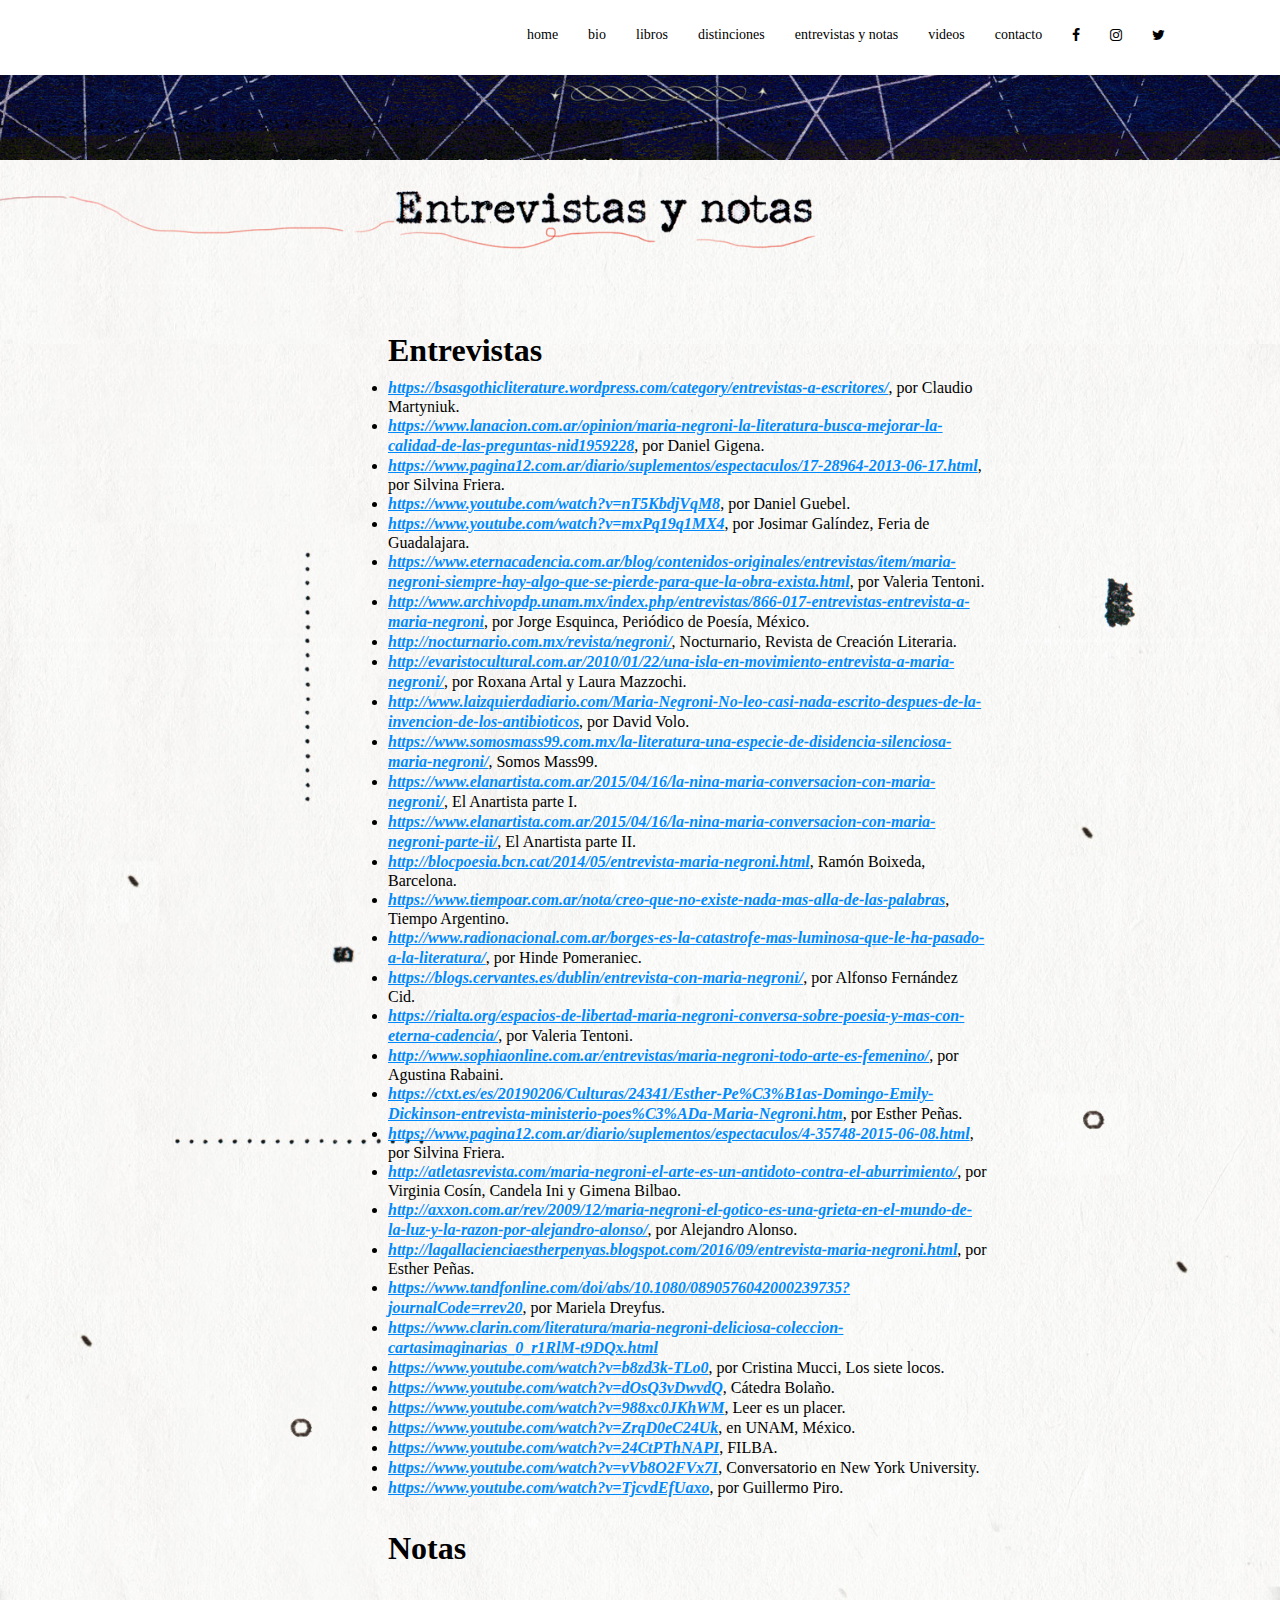
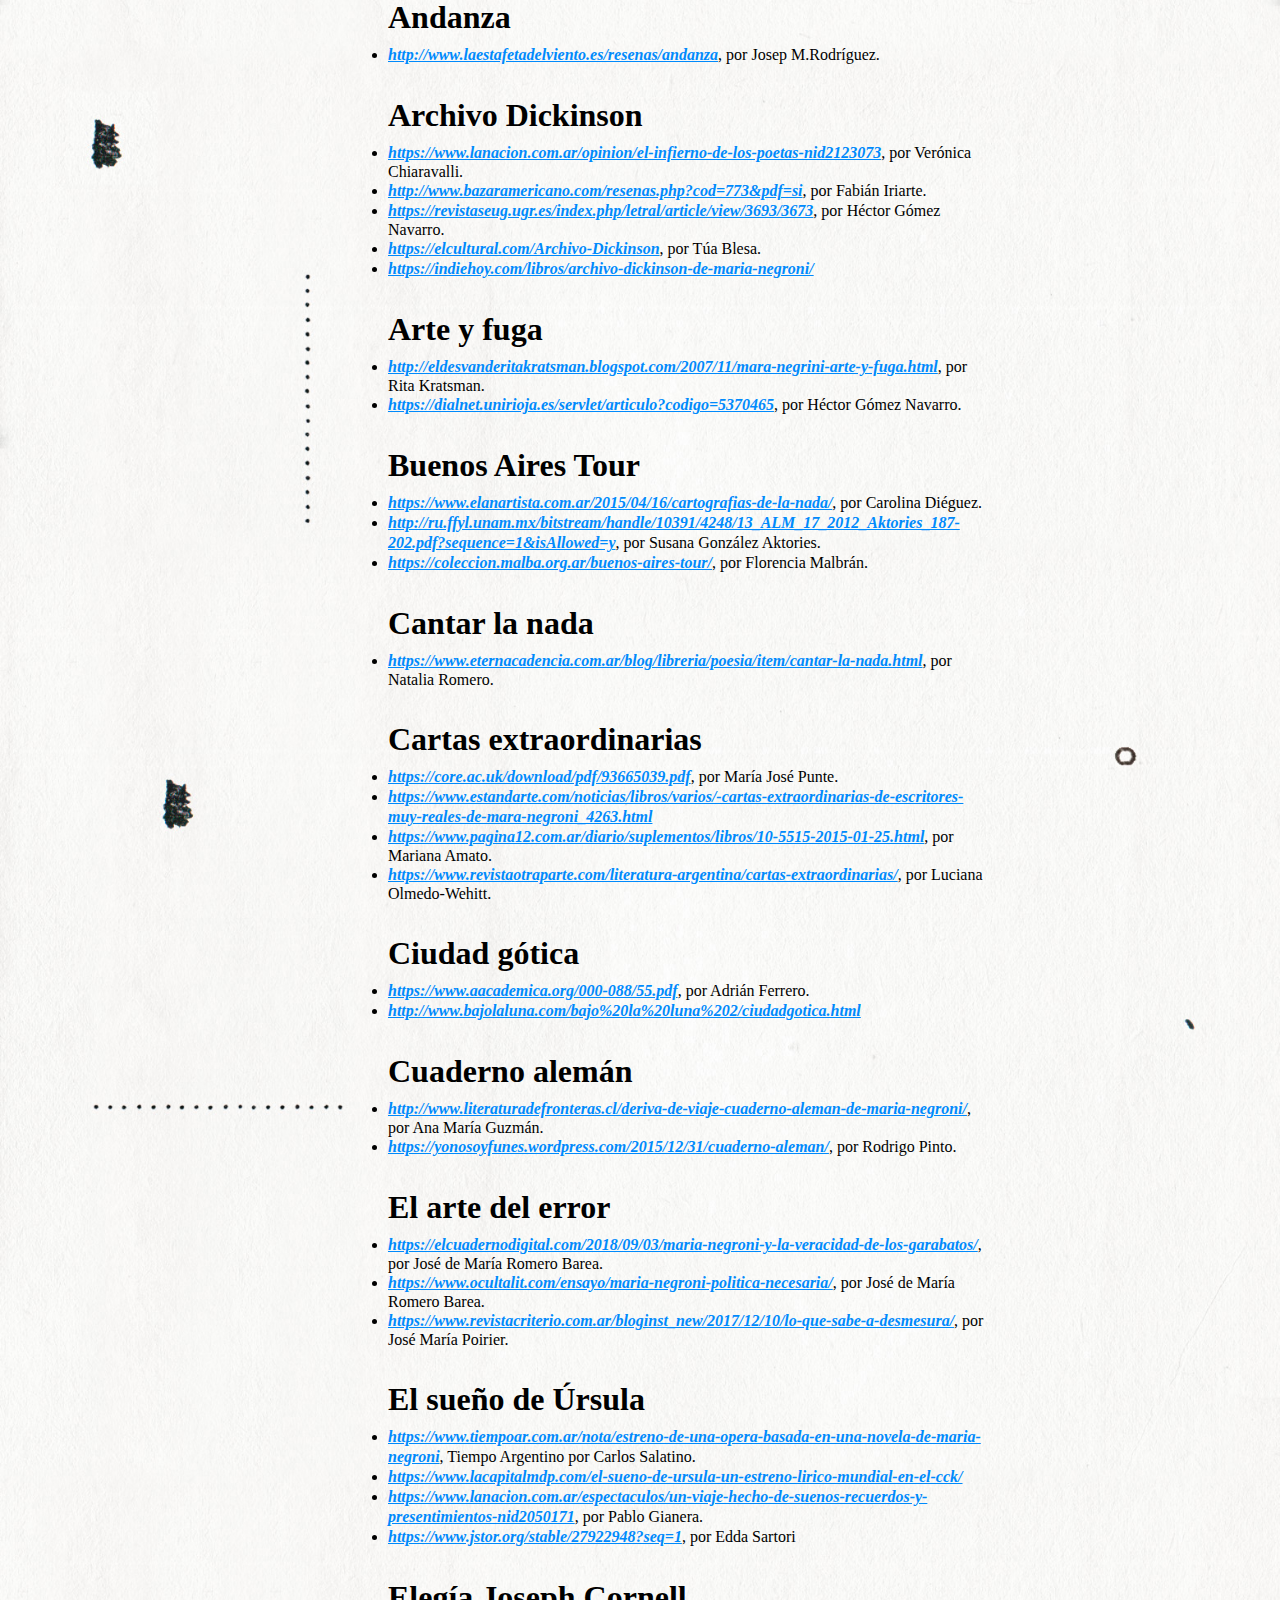
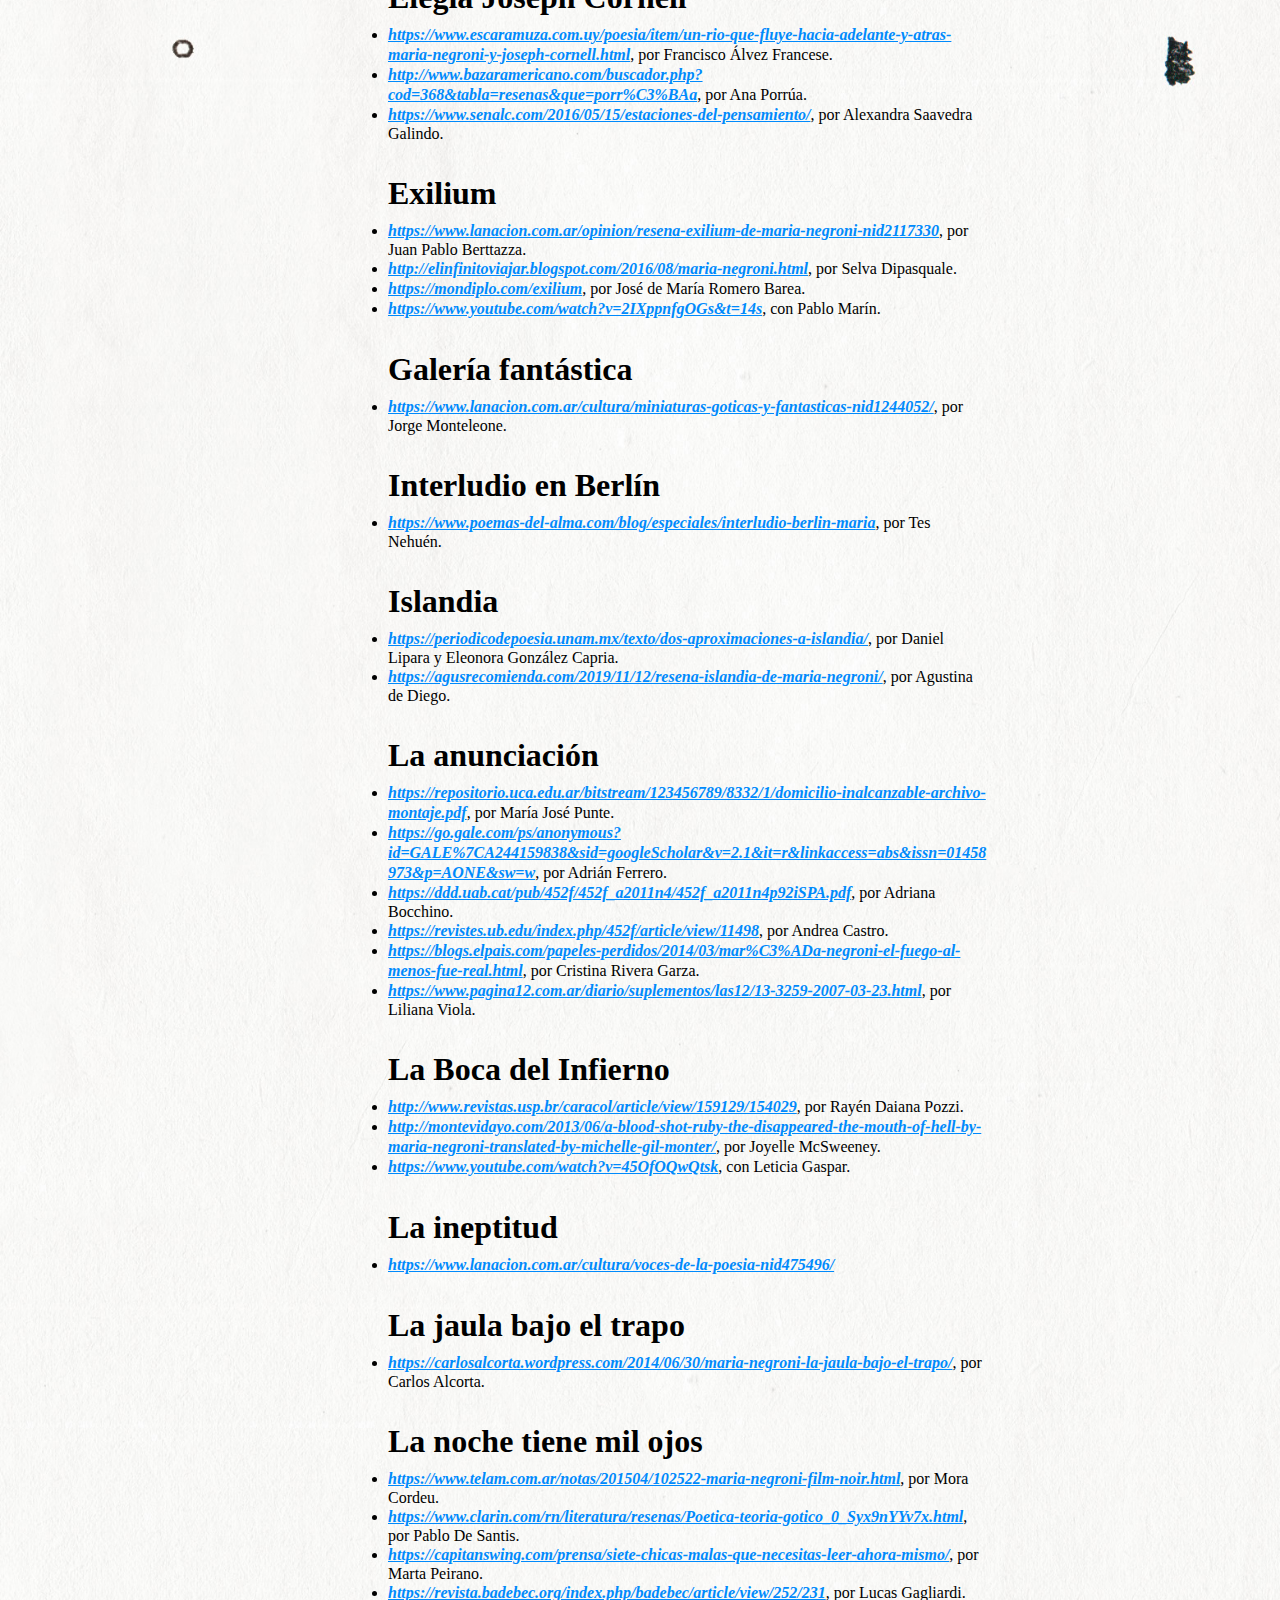
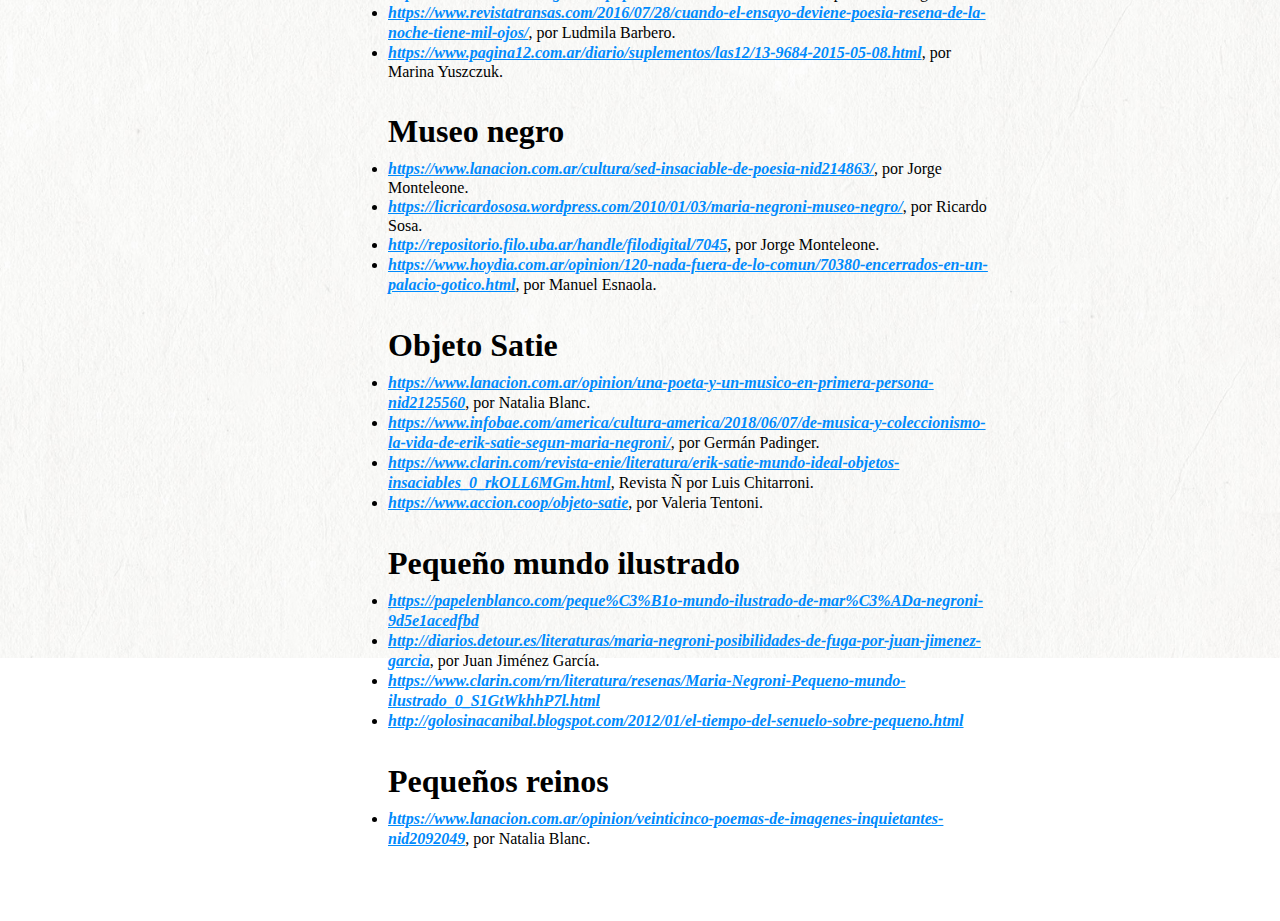
<file: pages/entrevistasynotas.html>
<!DOCTYPE html>
<html lang="es">
  <head>
    <meta charset="UTF-8" />
    <title>marianegroni</title>
    <link rel="stylesheet" href="https://stackpath.bootstrapcdn.com/font-awesome/4.7.0/css/font-awesome.min.css">
    <link href="https://fonts.googleapis.com/css?family=Fjalla+One|Source+Sans+Pro" rel="stylesheet">
    <link rel="stylesheet" href="../css/styles.css">
    <meta name="viewport" content="width=device-width, initial-scale=1">
  </head>

  <body class="fondo_eyn">
    <i class="icon-menu burger-button" id="burger-menu"></i>
    <header class="header">
      <div class="container">
        <nav class="menu" is-active>
          <ol>
            <li><a href="../index.html"class="current">home</a></li>
            <li><a href="../pages/bio.html">bio</a></li>
            <li><a href="#">libros</a>
                <ul>
                    <li><a href="../pages/pbooks/poesia.html">poesía</a></li>
                    <li><a href="../pages/pbooks/novelas.html">novelas</a></li>
                    <li><a href="../pages/pbooks/ensayos.html">ensayos</a></li>
                    <li><a href="../pages/pbooks/objetos.html">libros/objetos</a></li>
                    <li><a href="../pages/pbooks/traducciones.html">traducciones</a></li>
                    <li><a href="../pages/pbooks/antologias.html">antologías</a></li>
                    <li><a href="../pages/pbooks/prologos.html">prólogos</a></li>
                </ul>
            </li>
            <li><a href="./distinciones.html">distinciones</a></li>
            <li><a href="./entrevistasynotas.html">entrevistas y notas</a></li>
            <li><a href="./videos.html">videos</a></li>
            <li><a href="./contacto.php">contacto</a></li>
            <li><a href="https://www.facebook.com/Mar%C3%ADa-Negroni-379308822149634" target="_blank">
                <i class="fa fa-facebook"></i>
               </a></li>
            <li><a href="https://www.instagram.com/marianegroni1" target="_blank">
                <i class="fa fa-instagram"></i>
               </a></li>
            <li><a href="https://twitter.com/marianegroni2" target="_blank">
                <i class="fa fa-twitter"></i>
               </a></li>

          </ol>
        </nav>
      </div>
    </header>

    <section class="franja_eyn">

      <div class="blockentrevistas">
        <div class="boxlist">
          <ul style="list-style-type:disc">
          <h3>Entrevistas</h3>
          
          <li><a href="https://bsasgothicliterature.wordpress.com/category/entrevistas-a-escritores/">https://bsasgothicliterature.wordpress.com/category/entrevistas-a-escritores/</a>, por Claudio Martyniuk.</li>
            <li><a href="https://www.lanacion.com.ar/opinion/maria-negroni-la-literatura-busca-mejorar-la-calidad-de-las-preguntas-nid1959228">https://www.lanacion.com.ar/opinion/maria-negroni-la-literatura-busca-mejorar-la-calidad-de-las-preguntas-nid1959228</a>, por Daniel Gigena.</li>
            <li><a href="https://www.pagina12.com.ar/diario/suplementos/espectaculos/17-28964-2013-06-17.html">https://www.pagina12.com.ar/diario/suplementos/espectaculos/17-28964-2013-06-17.html</a>, por Silvina Friera.</li>
            <li><a href="https://www.youtube.com/watch?v=nT5KbdjVqM8">https://www.youtube.com/watch?v=nT5KbdjVqM8</a>, por Daniel Guebel.</li>
            <li><a href="https://www.youtube.com/watch?v=mxPq19q1MX4">https://www.youtube.com/watch?v=mxPq19q1MX4</a>, por Josimar Galíndez, Feria de Guadalajara.</li>
            <li><a href="https://www.eternacadencia.com.ar/blog/contenidos-originales/entrevistas/item/maria-negroni-siempre-hay-algo-que-se-pierde-para-que-la-obra-exista.html">https://www.eternacadencia.com.ar/blog/contenidos-originales/entrevistas/item/maria-negroni-siempre-hay-algo-que-se-pierde-para-que-la-obra-exista.html</a>, por Valeria Tentoni.</li>
            <li><a href="http://www.archivopdp.unam.mx/index.php/entrevistas/866-017-entrevistas-entrevista-a-maria-negroni">http://www.archivopdp.unam.mx/index.php/entrevistas/866-017-entrevistas-entrevista-a-maria-negroni</a>, por Jorge Esquinca, Periódico de Poesía, México.</li>
            <li><a href="http://nocturnario.com.mx/revista/negroni/">http://nocturnario.com.mx/revista/negroni/</a>, Nocturnario, Revista de Creación Literaria.</li>
            <li><a href="http://evaristocultural.com.ar/2010/01/22/una-isla-en-movimiento-entrevista-a-maria-negroni/">http://evaristocultural.com.ar/2010/01/22/una-isla-en-movimiento-entrevista-a-maria-negroni/</a>, por Roxana Artal y Laura Mazzochi.</li>
            <li><a href="http://www.laizquierdadiario.com/Maria-Negroni-No-leo-casi-nada-escrito-despues-de-la-invencion-de-los-antibioticos">http://www.laizquierdadiario.com/Maria-Negroni-No-leo-casi-nada-escrito-despues-de-la-invencion-de-los-antibioticos</a>, por David Volo.</li>
            <li><a href="https://www.somosmass99.com.mx/la-literatura-una-especie-de-disidencia-silenciosa-maria-negroni/">https://www.somosmass99.com.mx/la-literatura-una-especie-de-disidencia-silenciosa-maria-negroni/</a>, Somos Mass99.</li>
            <li><a href="https://www.elanartista.com.ar/2015/04/16/la-nina-maria-conversacion-con-maria-negroni/">https://www.elanartista.com.ar/2015/04/16/la-nina-maria-conversacion-con-maria-negroni/</a>, El Anartista parte I.</li>
            <li><a href="https://www.elanartista.com.ar/2015/04/16/la-nina-maria-conversacion-con-maria-negroni-parte-ii/">https://www.elanartista.com.ar/2015/04/16/la-nina-maria-conversacion-con-maria-negroni-parte-ii/</a>, El Anartista parte II.</li>
            <li><a href="http://blocpoesia.bcn.cat/2014/05/entrevista-maria-negroni.html">http://blocpoesia.bcn.cat/2014/05/entrevista-maria-negroni.html</a>, Ramón Boixeda, Barcelona.</li>
            <li><a href="https://www.tiempoar.com.ar/nota/creo-que-no-existe-nada-mas-alla-de-las-palabras">https://www.tiempoar.com.ar/nota/creo-que-no-existe-nada-mas-alla-de-las-palabras</a>, Tiempo Argentino.</li>
            <li><a href="http://www.radionacional.com.ar/borges-es-la-catastrofe-mas-luminosa-que-le-ha-pasado-a-la-literatura/">http://www.radionacional.com.ar/borges-es-la-catastrofe-mas-luminosa-que-le-ha-pasado-a-la-literatura/</a>, por Hinde Pomeraniec.</li>
            <li><a href="https://blogs.cervantes.es/dublin/entrevista-con-maria-negroni/">https://blogs.cervantes.es/dublin/entrevista-con-maria-negroni/</a>, por Alfonso Fernández Cid.</li>
            <li><a href="https://rialta.org/espacios-de-libertad-maria-negroni-conversa-sobre-poesia-y-mas-con-eterna-cadencia/">https://rialta.org/espacios-de-libertad-maria-negroni-conversa-sobre-poesia-y-mas-con-eterna-cadencia/</a>, por Valeria Tentoni.</li>
            <li><a href="http://www.sophiaonline.com.ar/entrevistas/maria-negroni-todo-arte-es-femenino/">http://www.sophiaonline.com.ar/entrevistas/maria-negroni-todo-arte-es-femenino/</a>, por Agustina Rabaini.</li>
            <li><a href="https://ctxt.es/es/20190206/Culturas/24341/Esther-Pe%C3%B1as-Domingo-Emily-Dickinson-entrevista-ministerio-poes%C3%ADa-Maria-Negroni.htm">https://ctxt.es/es/20190206/Culturas/24341/Esther-Pe%C3%B1as-Domingo-Emily-Dickinson-entrevista-ministerio-poes%C3%ADa-Maria-Negroni.htm</a>, por Esther Peñas.</li>
            <li><a href="https://www.pagina12.com.ar/diario/suplementos/espectaculos/4-35748-2015-06-08.html">https://www.pagina12.com.ar/diario/suplementos/espectaculos/4-35748-2015-06-08.html</a>, por Silvina Friera.</li>
            <li><a href="http://atletasrevista.com/maria-negroni-el-arte-es-un-antidoto-contra-el-aburrimiento/">http://atletasrevista.com/maria-negroni-el-arte-es-un-antidoto-contra-el-aburrimiento/</a>, por Virginia Cosín, Candela Ini y Gimena Bilbao.</li>
            <li><a href="http://axxon.com.ar/rev/2009/12/maria-negroni-el-gotico-es-una-grieta-en-el-mundo-de-la-luz-y-la-razon-por-alejandro-alonso/">http://axxon.com.ar/rev/2009/12/maria-negroni-el-gotico-es-una-grieta-en-el-mundo-de-la-luz-y-la-razon-por-alejandro-alonso/</a>, por Alejandro Alonso.</li>
            <li><a href="http://lagallacienciaestherpenyas.blogspot.com/2016/09/entrevista-maria-negroni.html">http://lagallacienciaestherpenyas.blogspot.com/2016/09/entrevista-maria-negroni.html</a>, por Esther Peñas.</li>
            <li><a href="https://www.tandfonline.com/doi/abs/10.1080/0890576042000239735?journalCode=rrev20">https://www.tandfonline.com/doi/abs/10.1080/0890576042000239735?journalCode=rrev20</a>, por Mariela Dreyfus.</li>
            <li><a href="https://www.clarin.com/literatura/maria-negroni-deliciosa-coleccion-cartasimaginarias_0_r1RlM-t9DQx.html">https://www.clarin.com/literatura/maria-negroni-deliciosa-coleccion-cartasimaginarias_0_r1RlM-t9DQx.html</a></li>
            <li><a href="https://www.youtube.com/watch?v=b8zd3k-TLo0">https://www.youtube.com/watch?v=b8zd3k-TLo0</a>, por Cristina Mucci, Los siete locos.</li>
            <li><a href="https://www.youtube.com/watch?v=dOsQ3vDwvdQ">https://www.youtube.com/watch?v=dOsQ3vDwvdQ</a>, Cátedra Bolaño.</li>
            <li><a href="https://www.youtube.com/watch?v=988xc0JKhWM">https://www.youtube.com/watch?v=988xc0JKhWM</a>, Leer es un placer.</li>
            <li><a href="https://www.youtube.com/watch?v=ZrqD0eC24Uk">https://www.youtube.com/watch?v=ZrqD0eC24Uk</a>, en UNAM, México.</li>
            <li><a href="https://www.youtube.com/watch?v=24CtPThNAPI">https://www.youtube.com/watch?v=24CtPThNAPI</a>, FILBA.</li>
            <li><a href="https://www.youtube.com/watch?v=vVb8O2FVx7I">https://www.youtube.com/watch?v=vVb8O2FVx7I</a>, Conversatorio en New York University.</li>
            <li><a href="https://www.youtube.com/watch?v=TjcvdEfUaxo">https://www.youtube.com/watch?v=TjcvdEfUaxo</a>, por Guillermo Piro.</li>
          <h3>Notas</h3>
          <h3>Andanza</h3>
            <li><a href="http://www.laestafetadelviento.es/resenas/andanza">http://www.laestafetadelviento.es/resenas/andanza</a>, por Josep M.Rodríguez.</li>
          <h3>Archivo Dickinson</h3>
            <li><a href="https://www.lanacion.com.ar/opinion/el-infierno-de-los-poetas-nid2123073">https://www.lanacion.com.ar/opinion/el-infierno-de-los-poetas-nid2123073</a>, por Verónica Chiaravalli.</li>
            <li><a href="http://www.bazaramericano.com/resenas.php?cod=773&pdf=si">http://www.bazaramericano.com/resenas.php?cod=773&pdf=si</a>, por Fabián Iriarte.</li>
            <li><a href="https://revistaseug.ugr.es/index.php/letral/article/view/3693/3673">https://revistaseug.ugr.es/index.php/letral/article/view/3693/3673</a>, por Héctor Gómez Navarro.</li>
            <li><a href="https://elcultural.com/Archivo-Dickinson">https://elcultural.com/Archivo-Dickinson</a>, por Túa Blesa.</li>
            <li><a href="https://indiehoy.com/libros/archivo-dickinson-de-maria-negroni/">https://indiehoy.com/libros/archivo-dickinson-de-maria-negroni/</a></li>
          <h3>Arte y fuga</h3> 
            <li><a href="http://eldesvanderitakratsman.blogspot.com/2007/11/mara-negrini-arte-y-fuga.html">http://eldesvanderitakratsman.blogspot.com/2007/11/mara-negrini-arte-y-fuga.html</a>, por Rita Kratsman.</li>
            <li><a href="https://dialnet.unirioja.es/servlet/articulo?codigo=5370465">https://dialnet.unirioja.es/servlet/articulo?codigo=5370465</a>, por Héctor Gómez Navarro.</li>
          <h3>Buenos Aires Tour</h3>
            <li><a href="https://www.elanartista.com.ar/2015/04/16/cartografias-de-la-nada/">https://www.elanartista.com.ar/2015/04/16/cartografias-de-la-nada/</a>, por Carolina Diéguez.</li>
            <li><a href="http://ru.ffyl.unam.mx/bitstream/handle/10391/4248/13_ALM_17_2012_Aktories_187-202.pdf?sequence=1&isAllowed=y">http://ru.ffyl.unam.mx/bitstream/handle/10391/4248/13_ALM_17_2012_Aktories_187-202.pdf?sequence=1&isAllowed=y</a>, por Susana González Aktories.</li>
            <li><a href="https://coleccion.malba.org.ar/buenos-aires-tour/">https://coleccion.malba.org.ar/buenos-aires-tour/</a>,  por Florencia Malbrán.</li>
          <h3>Cantar la nada</h3>
            <li><a href="https://www.eternacadencia.com.ar/blog/libreria/poesia/item/cantar-la-nada.html">https://www.eternacadencia.com.ar/blog/libreria/poesia/item/cantar-la-nada.html</a>, por Natalia Romero.</li>
          <h3>Cartas extraordinarias</h3>
              <li><a href="https://core.ac.uk/download/pdf/93665039.pdf">https://core.ac.uk/download/pdf/93665039.pdf</a>, por María José Punte.</li>
              <li><a href="https://www.estandarte.com/noticias/libros/varios/-cartas-extraordinarias-de-escritores-muy-reales-de-mara-negroni_4263.html">https://www.estandarte.com/noticias/libros/varios/-cartas-extraordinarias-de-escritores-muy-reales-de-mara-negroni_4263.html</a></li>
              <li><a href="https://www.pagina12.com.ar/diario/suplementos/libros/10-5515-2015-01-25.html">https://www.pagina12.com.ar/diario/suplementos/libros/10-5515-2015-01-25.html</a>, por Mariana Amato.</li>
              <li><a href="https://www.revistaotraparte.com/literatura-argentina/cartas-extraordinarias/">https://www.revistaotraparte.com/literatura-argentina/cartas-extraordinarias/</a>, por Luciana Olmedo-Wehitt.</li>
          <h3>Ciudad gótica</h3>
              <li><a href="https://www.aacademica.org/000-088/55.pdf">https://www.aacademica.org/000-088/55.pdf</a>, por Adrián Ferrero.</li>
              <li><a href="http://www.bajolaluna.com/bajo%20la%20luna%202/ciudadgotica.html">http://www.bajolaluna.com/bajo%20la%20luna%202/ciudadgotica.html</a></li>
          <h3>Cuaderno alemán</h3>
              <li><a href="http://www.literaturadefronteras.cl/deriva-de-viaje-cuaderno-aleman-de-maria-negroni/">http://www.literaturadefronteras.cl/deriva-de-viaje-cuaderno-aleman-de-maria-negroni/</a>, por Ana María Guzmán.</li>
              <li><a href="https://yonosoyfunes.wordpress.com/2015/12/31/cuaderno-aleman/">https://yonosoyfunes.wordpress.com/2015/12/31/cuaderno-aleman/</a>, por Rodrigo Pinto.</li>    
          <h3>El arte del error</h3>
              <li><a href="https://elcuadernodigital.com/2018/09/03/maria-negroni-y-la-veracidad-de-los-garabatos/">https://elcuadernodigital.com/2018/09/03/maria-negroni-y-la-veracidad-de-los-garabatos/</a>, por José de María Romero Barea.</li>
              <li><a href="https://www.ocultalit.com/ensayo/maria-negroni-politica-necesaria/">https://www.ocultalit.com/ensayo/maria-negroni-politica-necesaria/</a>, por José de María Romero Barea.</li>
              <li><a href="https://www.revistacriterio.com.ar/bloginst_new/2017/12/10/lo-que-sabe-a-desmesura/">https://www.revistacriterio.com.ar/bloginst_new/2017/12/10/lo-que-sabe-a-desmesura/</a>, por José María Poirier.</li>
          <h3>El sueño de Úrsula</h3>
              <li><a href="https://www.tiempoar.com.ar/nota/estreno-de-una-opera-basada-en-una-novela-de-maria-negroni">https://www.tiempoar.com.ar/nota/estreno-de-una-opera-basada-en-una-novela-de-maria-negroni</a>, Tiempo Argentino por Carlos Salatino.</li>
              <li><a href="https://www.lacapitalmdp.com/el-sueno-de-ursula-un-estreno-lirico-mundial-en-el-cck/">https://www.lacapitalmdp.com/el-sueno-de-ursula-un-estreno-lirico-mundial-en-el-cck/</a></li>
              <li><a href="https://www.lanacion.com.ar/espectaculos/un-viaje-hecho-de-suenos-recuerdos-y-presentimientos-nid2050171">https://www.lanacion.com.ar/espectaculos/un-viaje-hecho-de-suenos-recuerdos-y-presentimientos-nid2050171</a>, por Pablo Gianera.</li>
              <li><a href="https://www.jstor.org/stable/27922948?seq=1">https://www.jstor.org/stable/27922948?seq=1</a>, por Edda Sartori</li>
          <h3>Elegía Joseph Cornell</h3>
              <li><a href="https://www.escaramuza.com.uy/poesia/item/un-rio-que-fluye-hacia-adelante-y-atras-maria-negroni-y-joseph-cornell.html">https://www.escaramuza.com.uy/poesia/item/un-rio-que-fluye-hacia-adelante-y-atras-maria-negroni-y-joseph-cornell.html</a>, por Francisco Álvez Francese.</li>
              <li><a href="http://www.bazaramericano.com/buscador.php?cod=368&tabla=resenas&que=porr%C3%BAa">http://www.bazaramericano.com/buscador.php?cod=368&tabla=resenas&que=porr%C3%BAa</a>, por Ana Porrúa.</li>
              <li><a href="https://www.senalc.com/2016/05/15/estaciones-del-pensamiento/">https://www.senalc.com/2016/05/15/estaciones-del-pensamiento/</a>, por Alexandra Saavedra Galindo.</li> 
          <h3>Exilium</h3>
              <li><a href="https://www.lanacion.com.ar/opinion/resena-exilium-de-maria-negroni-nid2117330">https://www.lanacion.com.ar/opinion/resena-exilium-de-maria-negroni-nid2117330</a>, por Juan Pablo Berttazza.</li>
              <li><a href="http://elinfinitoviajar.blogspot.com/2016/08/maria-negroni.html">http://elinfinitoviajar.blogspot.com/2016/08/maria-negroni.html</a>, por Selva Dipasquale.</li>
              <li><a href="https://mondiplo.com/exilium">https://mondiplo.com/exilium</a>, por José de María Romero Barea.</li>
              <li><a href="https://www.youtube.com/watch?v=2IXppnfgOGs&t=14s">https://www.youtube.com/watch?v=2IXppnfgOGs&t=14s</a>, con Pablo Marín.</li>
          <h3>Galería fantástica</h3>
              <li><a href="https://www.lanacion.com.ar/cultura/miniaturas-goticas-y-fantasticas-nid1244052/">https://www.lanacion.com.ar/cultura/miniaturas-goticas-y-fantasticas-nid1244052/</a>, por Jorge Monteleone.</li>
          <h3>Interludio en Berlín</h3>
              <li><a href="https://www.poemas-del-alma.com/blog/especiales/interludio-berlin-maria">https://www.poemas-del-alma.com/blog/especiales/interludio-berlin-maria</a>, por Tes Nehuén.</li>
          <h3>Islandia</h3>
              <li><a href="https://periodicodepoesia.unam.mx/texto/dos-aproximaciones-a-islandia/">https://periodicodepoesia.unam.mx/texto/dos-aproximaciones-a-islandia/</a>, por Daniel Lipara y Eleonora González Capria.</li>
              <li><a href="https://agusrecomienda.com/2019/11/12/resena-islandia-de-maria-negroni/">https://agusrecomienda.com/2019/11/12/resena-islandia-de-maria-negroni/</a>, por Agustina de Diego.</li>
          <h3>La anunciación</h3>
              <li><a href="https://repositorio.uca.edu.ar/bitstream/123456789/8332/1/domicilio-inalcanzable-archivo-montaje.pdf">https://repositorio.uca.edu.ar/bitstream/123456789/8332/1/domicilio-inalcanzable-archivo-montaje.pdf</a>, por María José Punte.</li>
              <li><a href="https://go.gale.com/ps/anonymous?id=GALE%7CA244159838&sid=googleScholar&v=2.1&it=r&linkaccess=abs&issn=01458973&p=AONE&sw=w">https://go.gale.com/ps/anonymous?id=GALE%7CA244159838&sid=googleScholar&v=2.1&it=r&linkaccess=abs&issn=01458973&p=AONE&sw=w</a>, por Adrián Ferrero.</li>
              <li><a href="https://ddd.uab.cat/pub/452f/452f_a2011n4/452f_a2011n4p92iSPA.pdf">https://ddd.uab.cat/pub/452f/452f_a2011n4/452f_a2011n4p92iSPA.pdf</a>, por Adriana Bocchino.</li>
              <li><a href="https://revistes.ub.edu/index.php/452f/article/view/11498">https://revistes.ub.edu/index.php/452f/article/view/11498</a>, por Andrea Castro.</li>
              <li><a href="https://blogs.elpais.com/papeles-perdidos/2014/03/mar%C3%ADa-negroni-el-fuego-al-menos-fue-real.html">https://blogs.elpais.com/papeles-perdidos/2014/03/mar%C3%ADa-negroni-el-fuego-al-menos-fue-real.html</a>, por Cristina Rivera Garza.</li>
              <li><a href="https://www.pagina12.com.ar/diario/suplementos/las12/13-3259-2007-03-23.html">https://www.pagina12.com.ar/diario/suplementos/las12/13-3259-2007-03-23.html</a>, por Liliana Viola.</li>
          <h3>La Boca del Infierno</h3>
              <li><a href="http://www.revistas.usp.br/caracol/article/view/159129/154029">http://www.revistas.usp.br/caracol/article/view/159129/154029</a>, por Rayén Daiana Pozzi.</li>
              <li><a href="http://montevidayo.com/2013/06/a-blood-shot-ruby-the-disappeared-the-mouth-of-hell-by-maria-negroni-translated-by-michelle-gil-monter/">http://montevidayo.com/2013/06/a-blood-shot-ruby-the-disappeared-the-mouth-of-hell-by-maria-negroni-translated-by-michelle-gil-monter/</a>, por Joyelle McSweeney.</li>
              <li><a href="https://www.youtube.com/watch?v=45OfOQwQtsk">https://www.youtube.com/watch?v=45OfOQwQtsk</a>, con Leticia Gaspar.</li>
          <h3>La ineptitud</h3>
              <li><a href="https://www.lanacion.com.ar/cultura/voces-de-la-poesia-nid475496/">https://www.lanacion.com.ar/cultura/voces-de-la-poesia-nid475496/</a></li>
          <h3>La jaula bajo el trapo</h3>
              <li><a href="https://carlosalcorta.wordpress.com/2014/06/30/maria-negroni-la-jaula-bajo-el-trapo/">https://carlosalcorta.wordpress.com/2014/06/30/maria-negroni-la-jaula-bajo-el-trapo/</a>, por Carlos Alcorta.</li>
          <h3>La noche tiene mil ojos</h3>
              <li><a href="https://www.telam.com.ar/notas/201504/102522-maria-negroni-film-noir.html">https://www.telam.com.ar/notas/201504/102522-maria-negroni-film-noir.html</a>, por Mora Cordeu.</li>
              <li><a href="https://www.clarin.com/rn/literatura/resenas/Poetica-teoria-gotico_0_Syx9nYYv7x.html">https://www.clarin.com/rn/literatura/resenas/Poetica-teoria-gotico_0_Syx9nYYv7x.html</a>, por Pablo De Santis.</li>
              <li><a href="https://capitanswing.com/prensa/siete-chicas-malas-que-necesitas-leer-ahora-mismo/">https://capitanswing.com/prensa/siete-chicas-malas-que-necesitas-leer-ahora-mismo/</a>, por Marta Peirano.</li>
              <li><a href="https://revista.badebec.org/index.php/badebec/article/view/252/231">https://revista.badebec.org/index.php/badebec/article/view/252/231</a>, por Lucas Gagliardi.</li>
              <li><a href="https://www.revistatransas.com/2016/07/28/cuando-el-ensayo-deviene-poesia-resena-de-la-noche-tiene-mil-ojos/">https://www.revistatransas.com/2016/07/28/cuando-el-ensayo-deviene-poesia-resena-de-la-noche-tiene-mil-ojos/</a>, por Ludmila Barbero.</li>
              <li><a href="https://www.pagina12.com.ar/diario/suplementos/las12/13-9684-2015-05-08.html">https://www.pagina12.com.ar/diario/suplementos/las12/13-9684-2015-05-08.html</a>, por Marina Yuszczuk.</li>
          <h3>Museo negro</h3>
              <li><a href="https://www.lanacion.com.ar/cultura/sed-insaciable-de-poesia-nid214863/">https://www.lanacion.com.ar/cultura/sed-insaciable-de-poesia-nid214863/</a>, por Jorge Monteleone.</li>
              <li><a href="https://licricardososa.wordpress.com/2010/01/03/maria-negroni-museo-negro/">https://licricardososa.wordpress.com/2010/01/03/maria-negroni-museo-negro/</a>, por Ricardo Sosa.</li>
              <li><a href="http://repositorio.filo.uba.ar/handle/filodigital/7045">http://repositorio.filo.uba.ar/handle/filodigital/7045</a>, por Jorge Monteleone.</li>
              <li><a href="https://www.hoydia.com.ar/opinion/120-nada-fuera-de-lo-comun/70380-encerrados-en-un-palacio-gotico.html">https://www.hoydia.com.ar/opinion/120-nada-fuera-de-lo-comun/70380-encerrados-en-un-palacio-gotico.html</a>, por Manuel Esnaola.</li>
          <h3>Objeto Satie</h3>
              <li><a href="https://www.lanacion.com.ar/opinion/una-poeta-y-un-musico-en-primera-persona-nid2125560">https://www.lanacion.com.ar/opinion/una-poeta-y-un-musico-en-primera-persona-nid2125560</a>, por Natalia Blanc.</li>
              <li><a href="https://www.infobae.com/america/cultura-america/2018/06/07/de-musica-y-coleccionismo-la-vida-de-erik-satie-segun-maria-negroni/">https://www.infobae.com/america/cultura-america/2018/06/07/de-musica-y-coleccionismo-la-vida-de-erik-satie-segun-maria-negroni/</a>, por Germán Padinger.</li>
              <li><a href="https://www.clarin.com/revista-enie/literatura/erik-satie-mundo-ideal-objetos-insaciables_0_rkOLL6MGm.html">https://www.clarin.com/revista-enie/literatura/erik-satie-mundo-ideal-objetos-insaciables_0_rkOLL6MGm.html</a>, Revista Ñ por Luis Chitarroni.</li>
              <li><a href="https://www.accion.coop/objeto-satie">https://www.accion.coop/objeto-satie</a>, por Valeria Tentoni.</li>
          <h3>Pequeño mundo ilustrado</h3>
              <li><a href="https://papelenblanco.com/peque%C3%B1o-mundo-ilustrado-de-mar%C3%ADa-negroni-9d5e1acedfbd">https://papelenblanco.com/peque%C3%B1o-mundo-ilustrado-de-mar%C3%ADa-negroni-9d5e1acedfbd</a></li>
              <li><a href="http://diarios.detour.es/literaturas/maria-negroni-posibilidades-de-fuga-por-juan-jimenez-garcia">http://diarios.detour.es/literaturas/maria-negroni-posibilidades-de-fuga-por-juan-jimenez-garcia</a>, por Juan Jiménez García.</li>
              <li><a href="https://www.clarin.com/rn/literatura/resenas/Maria-Negroni-Pequeno-mundo-ilustrado_0_S1GtWkhhP7l.html">https://www.clarin.com/rn/literatura/resenas/Maria-Negroni-Pequeno-mundo-ilustrado_0_S1GtWkhhP7l.html</a></li>
              <li><a href="http://golosinacanibal.blogspot.com/2012/01/el-tiempo-del-senuelo-sobre-pequeno.html">http://golosinacanibal.blogspot.com/2012/01/el-tiempo-del-senuelo-sobre-pequeno.html</a></li>
          <h3>Pequeños reinos</h3>
                <li><a href="https://www.lanacion.com.ar/opinion/veinticinco-poemas-de-imagenes-inquietantes-nid2092049">https://www.lanacion.com.ar/opinion/veinticinco-poemas-de-imagenes-inquietantes-nid2092049</a>, por Natalia Blanc.</li>
                <br>
                <br>
                <br>
                <br>
                  
          </ul>
        </div>
      </div>

    </section>

    <script>
      const menu = document.querySelector('.menu');
      console.log(menu);
      const burgerButton = document.querySelector('#burger-menu');
      console.log (burgerButton);

      burgerButton.addEventListener ('click', showHide);

      function showHide(){
          if (menu.classList.contains('is-active')){
            menu.classList.remove('is-active');
          } else {
            menu.classList.add('is-active');
          }
      }
     </script>
  </body>
</html>
</file>
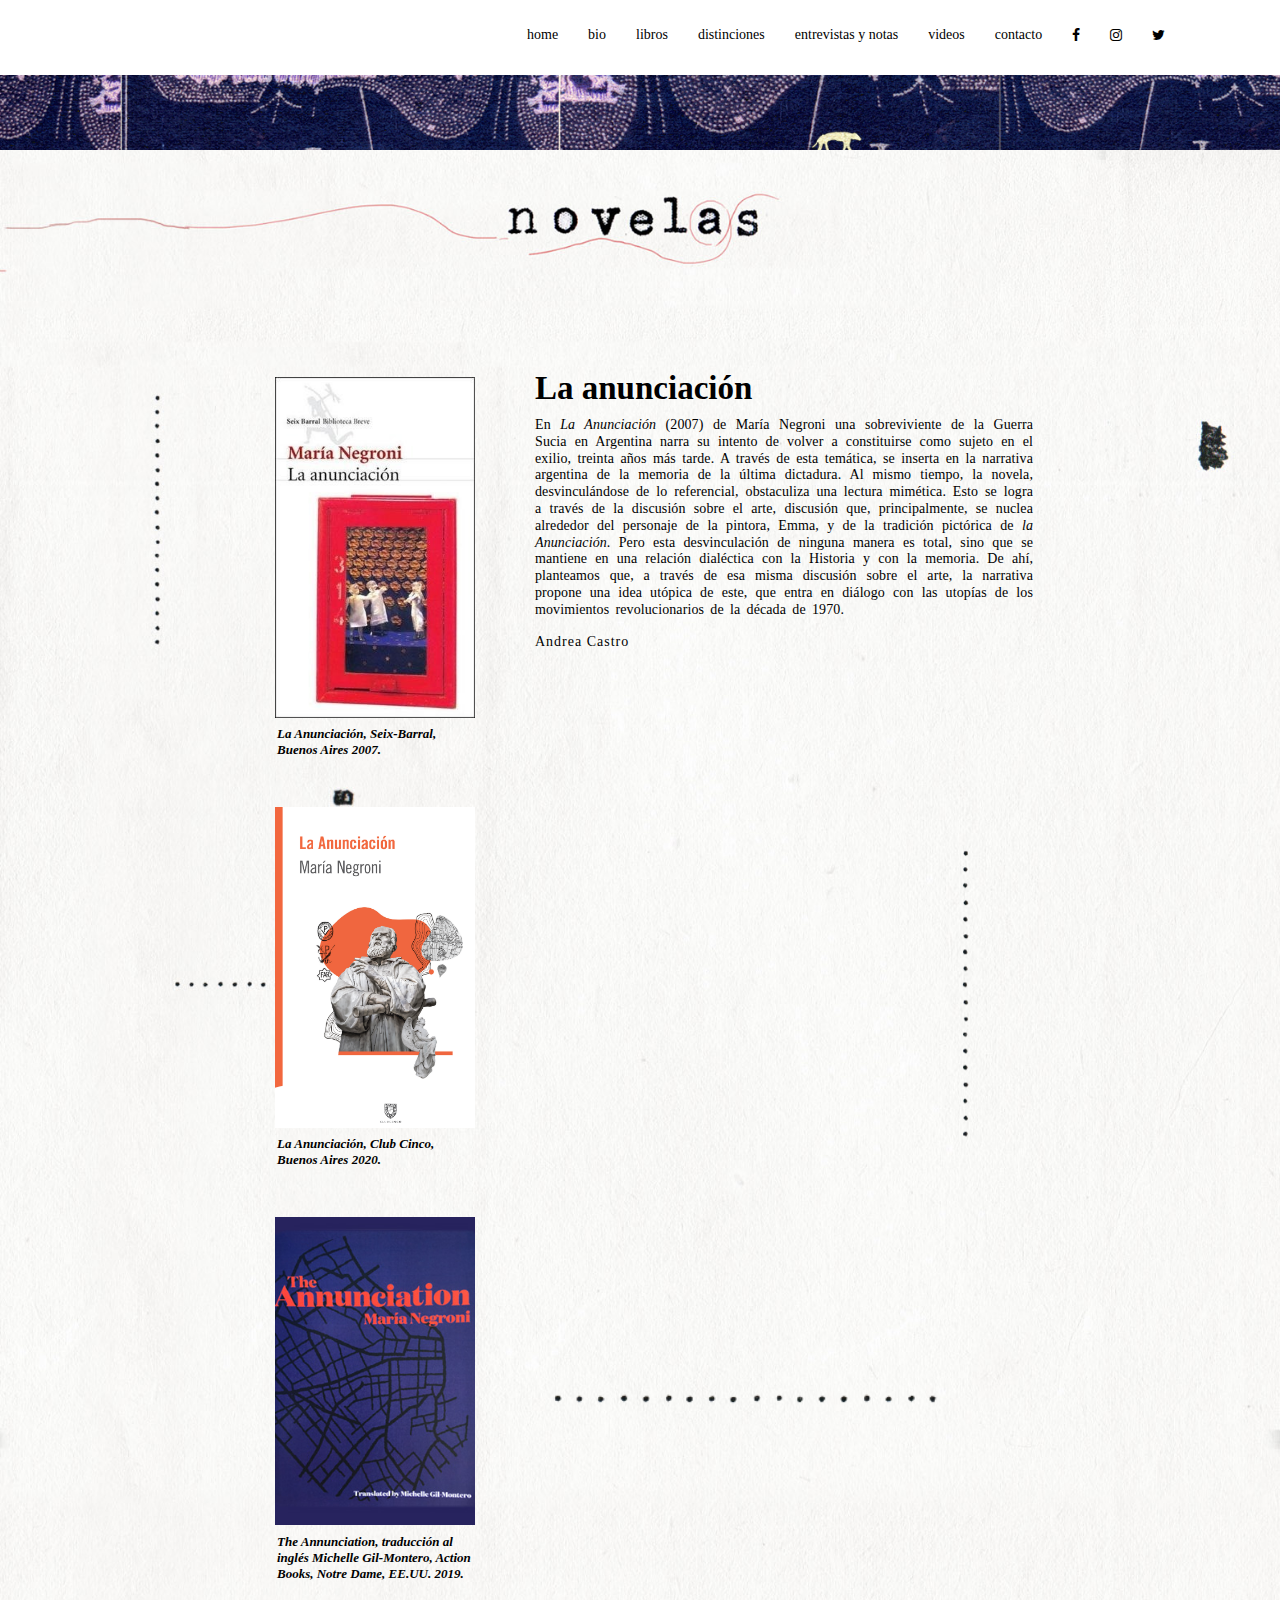
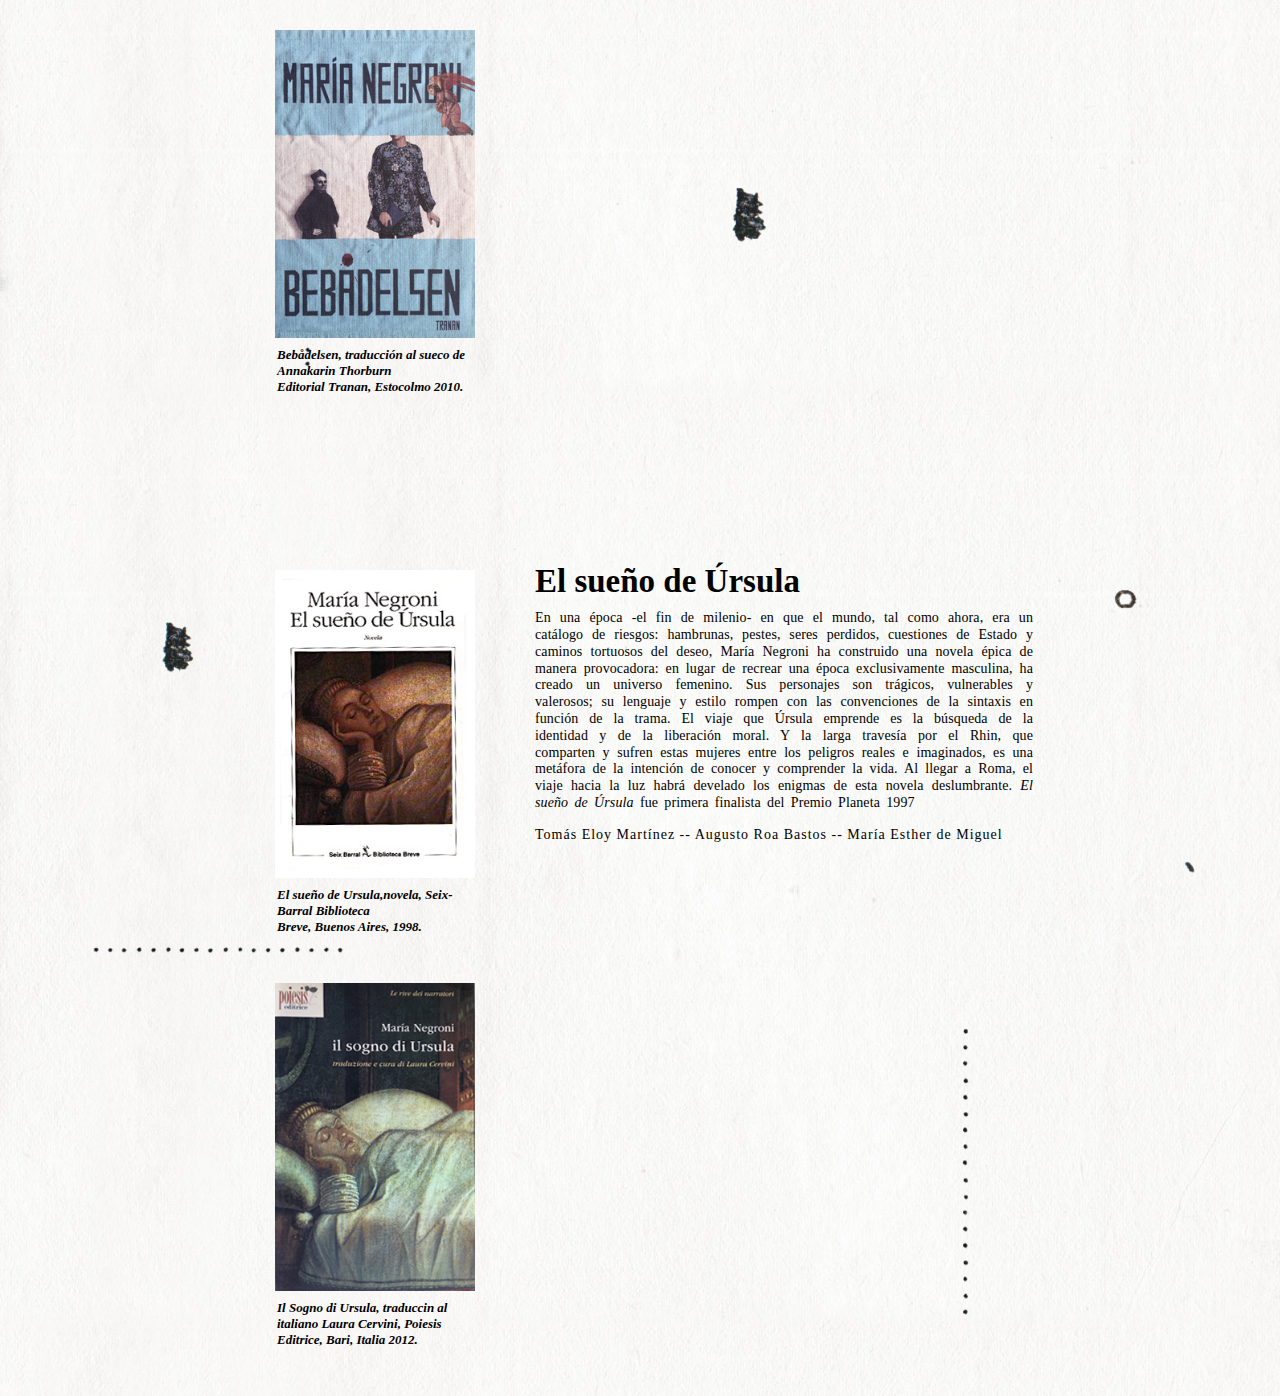
<file: pages/pbooks/novelas.html>
<!DOCTYPE html>
<html lang="es">
  <head>
    <meta charset="UTF-8" />
    <title>marianegroni</title>
    <link rel="stylesheet" href="https://stackpath.bootstrapcdn.com/font-awesome/4.7.0/css/font-awesome.min.css">
    <link href="https://fonts.googleapis.com/css?family=Fjalla+One|Source+Sans+Pro" rel="stylesheet">
    <link rel="stylesheet" href="../../css/styles.css">
    <meta name="viewport" content="width=device-width, initial-scale=1">
  </head>

  <body class="fondo_novelas">
    <i class="icon-menu burger-button" id="burger-menu"></i>
    <header class="header">
      <div class="container">
        <nav class="menu" is-active>
          <ol>
            <li><a href="../../index.html"class="current">home</a></li>
            <li><a href="../bio.html">bio</a></li>
            <li><a href="#">libros</a>
                <ul>
                    <li><a href="../pbooks/poesia.html">poesía</a></li>
                    <li><a href="../pbooks/novelas.html">novelas</a></li>
                    <li><a href="../pbooks/ensayos.html">ensayos</a></li>
                    <li><a href="../pbooks/objetos.html">libros/objetos</a></li>
                    <li><a href="../pbooks/traducciones.html">traducciones</a></li>
                    <li><a href="../pbooks/antologias.html">antologías</a></li>
                    <li><a href="../pbooks/prologos.html">prólogos</a></li>
                </ul>
            </li>
            <li><a href="../distinciones.html">distinciones</a></li>
            <li><a href="../entrevistasynotas.html">entrevistas y notas</a></li>
            <li><a href="../videos.html">videos</a></li>
            <li><a href="../contacto.php">contacto</a></li>
            <li><a href="https://www.facebook.com/Mar%C3%ADa-Negroni-379308822149634" target="_blank">
                <i class="fa fa-facebook"></i>
               </a></li>
            <li><a href="https://www.instagram.com/marianegroni1" target="_blank">
                <i class="fa fa-instagram"></i>
               </a></li>
            <li><a href="https://twitter.com/marianegroni2" target="_blank">
                <i class="fa fa-twitter"></i>
               </a></li>

          </ol>
        </nav>
      </div>
    </header>

    <section class="franja_novelas">
     
      <div class="block">
        <div>
            <div class="tapa">
                <img id="image" src="../../img/libros/NOVELAS/TAPAS_LIBROS/LA_ANUNCIACION_01.jpg" width="200px" alt="La anunciación">
                <h1 class="piedefoto">La Anunciación, Seix-Barral, Buenos Aires 2007.</h1>
            </div>
            <div class="desc">
                <h2 class="titlebook">La anunciación</h2>
                <p class="description">En <i>La Anunciación</i> (2007) de María Negroni una sobreviviente de la Guerra Sucia en Argentina narra su intento de volver a constituirse como sujeto en el exilio, treinta años más tarde. A través de esta temática, se inserta en la narrativa argentina de la memoria de la última dictadura. Al mismo tiempo, la novela, desvinculándose de lo referencial, obstaculiza una lectura mimética. Esto se logra a través de la discusión sobre el arte, discusión que, principalmente, se nuclea alrededor del personaje de la pintora, Emma, y de la tradición pictórica de <i>la Anunciación</i>. Pero esta desvinculación de ninguna manera es total, sino que se mantiene en una relación dialéctica con la Historia y con la memoria. De ahí, planteamos que, a través de esa misma discusión sobre el arte, la narrativa propone una idea utópica de este, que entra en diálogo con las utopías de los movimientos revolucionarios de la década de 1970.</p>
                <p class="firma" >Andrea Castro</p>
            </div>
        </div>
        <div>
          <div class="tapa">
              <img src="../../img/libros/NOVELAS/TAPAS_LIBROS/LA_ANUNCIACION_NUEVA_ED.jpg" width="200px" alt="El sueño de Úrsula">
              <h1 class="piedefoto">La Anunciación, Club Cinco, Buenos Aires 2020.</h1>
          </div>
          <div class="fl">
              <img class="frj4" src="../../img/grafica_separada/SIGNO PUNTOS VERTICALES.png" width="10px" alt="">
          </div>
          </div>
        <div>
            <div class="tapa">
                <img src="../../img/libros/NOVELAS/TAPAS_LIBROS/LA_ANUNCIACION_INGLES_02.jpg" width="200px" alt="La anunciación">
                <h1 class="piedefoto">The Annunciation, traducción al inglés Michelle Gil-Montero, Action Books, Notre Dame, EE.UU. 2019.</h1>
            </div>
            <div class="fl">
                <img class="frj1" src="../../img/grafica_separada/SIGNO PUNTOS HORIZONTALES" width="100px" alt="">
            </div>
        </div>
        <div>
            <div class="tapa">
                <img src="../../img/libros/NOVELAS/TAPAS_LIBROS/LA_ANUNCIACION_SUECO_03.jpg" width="200px" alt="La anunciación">
                <h1 class="piedefoto">Bebådelsen, traducción al sueco de Annakarin Thorburn<br>Editorial Tranan, Estocolmo 2010.</h1>
            </div>
            <div class="fr">
                <img class="frj3" src="../../img/grafica_separada/MANCHA.png" width="100px" alt="">
            </div>
        </div>

        <div id="dist" >
          <div class="tapa">
              <img id="image" src="../../img/libros/NOVELAS/TAPAS_LIBROS/EL_SUENO_DE_URSULA_01.jpg" width="200px" alt="El sueño de Úrsula">
              <h1 class="piedefoto">El sueño de Ursula,novela, Seix-Barral Biblioteca<br>Breve, Buenos Aires, 1998.</h1>
          </div>
          <div class="desc">
              <h2 class="titlebook">El sueño de Úrsula</h2>
              <p class="description">En una época -el fin de milenio- en que el mundo, tal como ahora, era un catálogo de riesgos: hambrunas, pestes, seres perdidos, cuestiones de Estado y caminos tortuosos del deseo, María Negroni ha construido una novela épica de manera provocadora: en lugar de recrear una época exclusivamente masculina, ha creado un universo femenino. Sus personajes son trágicos, vulnerables y valerosos; su lenguaje y estilo rompen con las convenciones de la sintaxis en función de la trama. El viaje que Úrsula emprende es la búsqueda de la identidad y de la liberación moral. Y la larga travesía por el Rhin, que comparten y sufren estas mujeres entre los peligros reales e imaginados, es una metáfora de la intención de conocer y comprender la vida. Al llegar a Roma, el viaje hacia la luz habrá develado los enigmas de esta novela deslumbrante. <i>El sueño de Úrsula</i> fue primera finalista del Premio Planeta 1997</p>
              <p class="firma" >Tomás Eloy Martínez -- Augusto Roa Bastos -- María Esther de Miguel</p>
          </div>
        </div>
        <div>
        <div class="tapa">
            <img src="../../img/libros/NOVELAS/TAPAS_LIBROS/EL_SUENO_DE_URSULA_ITALIANO_02.jpg" width="200px" alt="El sueño de Úrsula">
            <h1 class="piedefoto">Il Sogno di Ursula, traduccin al italiano Laura Cervini, Poiesis<br>Editrice, Bari, Italia 2012.</h1>
        </div>
        <div class="fl">
            <img class="frj4" src="../../img/grafica_separada/SIGNO PUNTOS VERTICALES.png" width="10px" alt="">
        </div>
        </div>

        </div>

    </section>

    <script>
      const menu = document.querySelector('.menu');
      console.log(menu);
      const burgerButton = document.querySelector('#burger-menu');
      console.log (burgerButton);

      burgerButton.addEventListener ('click', showHide);

      function showHide(){
          if (menu.classList.contains('is-active')){
            menu.classList.remove('is-active');
          } else {
            menu.classList.add('is-active');
          }
      }
     </script>
  </body>
</html>
</file>
<file: css/styles.css>
/* ICONO DE MENU */
@font-face {
  font-family: 'icomoon';
  src:  url('../fonts/icomoon.eot?tc7q2y');
  src:  url('../fonts/icomoon.eot?tc7q2y#iefix') format('embedded-opentype'),  
    url('../fonts/icomoon.ttf?tc7q2y') format('truetype'),
    url('../fonts/icomoon.woff?tc7q2y') format('woff'),
    url('../fonts/icomoon.svg?tc7q2y#icomoon') format('svg');
  font-weight: normal;
  font-style: normal;
  font-display: block;
}

/* ::: SECCIÓN DE FUNTES DE LA PAGINA ::: */

@font-face {
  font-family: 'Avenir', 'Avenir Light';
  src: url(../font/AvenirLTStd-Book.otf) format('truetype'), url(../font/AvenirLTStd-Book.otf) format('woff'), url(../font/AvenirLTStd-Book.otf) format('svg'), url(../font/AvenirLTStd-Book.otf) format('embedded-opentype');
  src: url(../font/AvenirLTStd-Medium.otf) format('truetype'), url(../font/AvenirLTStd-Medium.otf) format('woff'), url(../font/AvenirLTStd-Medium.otf) format('svg'), url(../font/AvenirLTStd-Medium.otf) format('embedded-opentype');
  src: url(../font/AvenirLTStd-Roman.otf) format('truetype'), url(../font/AvenirLTStd-Roman.otf) format('woff'), url(../font/AvenirLTStd-Roman.otf) format('svg'), url(../font/AvenirLTStd-Roman.otf) format('embedded-opentype');
  font-weight: normal;
  font-style: normal;
  font-display: block;
}

[class^="icon-"], [class*=" icon-"] {
  /* use !important to prevent issues with browser extensions that change fonts */
  font-family: 'icomoon' !important;
  /* speak-as: never; */
  font-style: normal;
  font-weight: normal;
  font-variant: normal;
  text-transform: none;
  line-height: 1;

  /* Better Font Rendering =========== */
  -webkit-font-smoothing: antialiased;
  -moz-osx-font-smoothing: grayscale;
}

.icon-menu:before {
  content: "\e9bd";
}


/* Sección del cuerpo y menu */

body {
  font-family: 'Avenir', 'Avenir Light';
  margin: 0;
  background-color: white;
}
.header {
  position: fixed;
	top:0;
	width:100%;
	height:70px;
	z-index:1;
  background-color:white;
}
ol, ul {
  margin: 0;
  padding: 0;
  list-style: none;
}
.header a {
  color: black;
  text-decoration: none;
}
.menu {
  height: inherit; 
  width: 1000px;
}
.header ol {
  display: flex;
  height: inherit; 
}
.header ol li {
  height: inherit;
  background-color: white;
}
.header ol li a:hover {
  color: #F28241;
 }
.header a {
  display: flex;
  font-family: Avenir;
  align-items: center;
  height: inherit;
  padding: 0 15px;
  font-size: 14px;
}
.header ol ul {
  display: none;
  position: absolute;
  height: 30px;
}

/* menu desplegable  */

.header ol ul li{
  background-color: white;
  padding-left: 10px;
  width: 100%;
}
.header ol li:hover > ul {
  display:block;
 }
.flexbox {
  display: flex;
  /* flex-wrap: nowrap; */
  flex-wrap: wrap;
  /* flex-direction: column; */
}
.container {
  max-width: 100%;
  height: inherit;
  padding: 0 40%;
}
.burger-button{
  width: 40px;
  height: 40px;
  border-radius: 50%;
  background-color: whitesmoke;
  display: none;
  line-height: 40px;
  text-align: center;
  position: fixed;
  z-index: 4;
  left: 5px;
  top:5px;
  color: black
}

/* FONDOS */

.fondo_home{
  background-image: url(../img/home/FONDO\ MN\ MAIN_16\ FINAL.jpg);
  background-position: center 60px;
  background-repeat: no-repeat;
  background-attachment: fixed;
  background-size: cover;
}

/* FONDOS FIJOS */

.fondo_home{
  background-image: url(../img/home/FONDO\ MN\ MAIN_16\ FINAL.jpg);
  background-position: center 60px;
  background-repeat: no-repeat;
  background-attachment: fixed;
  background-size: cover;
  
}
.franja_bio{
  height: 670px;
  background-image: url(../img/bio/BIO_02.jpg);
  background-size: 100%;
  background-position: center 60px;
  background-repeat: no-repeat;
  justify-content: center;
  display: flex;
}
.fondo_distinciones{
  background-image: url(../img/distinciones/FONDO\ DISTINCIONES.jpg);
  background-position: center 65px;
  background-repeat: no-repeat;
  background-attachment: fixed;
  background-size: cover;
}
.fondo_eyn{
  background-image: url(../img/eyn/FONDO\ ENTREVISTAS\ Y\ NOTAS.jpg);
  background-position: center 75px;
  background-repeat: no-repeat;
  background-attachment: fixed;
  background-size: cover;
}
.fondo_contacto{
  background-image: url(../img/contacto/FONDO\ ENTREVISTAS\ Y\ NOTAS.jpg);
  background-position: center 78px;
  background-repeat: no-repeat;
  background-attachment: fixed;
  background-size: cover;
}
.fondo_antologias{
  background-image: url(../img/libros/ANTOLOGIAS/FONDO/FONDO_ANTOLOGIAS.jpg);
  background-position: center 70px;
  background-repeat: no-repeat;
  background-attachment: fixed;
  background-size: cover;
}
.fondo_objetos{
  background-image: url(../img/libros/OBJETOS/FONDOS/FONDO_OBJETOS.jpg);
  background-position: center 46px;
  background-repeat: no-repeat;
  background-attachment: fixed;
  background-size: cover;
}
.fondo_ensayos{
  background-image: url(../img/libros/ENSAYOS/FONDOS/FONDO\ ENSAYOS.jpg);
  background-position: center 9px;
  background-repeat: no-repeat;
  background-attachment: fixed;
  background-size: cover;
}
.fondo_novelas{
  background-image: url(../img/libros/NOVELAS/FONDO/FONDO\ NOVELAS.jpg);
  background-position: center 75px;
  background-repeat: no-repeat;
  background-attachment: fixed;
  background-size: cover;
}
.fondo_poesia{
  background-image: url(../img/libros/POESIA/FONDO/FONDO_POESIA.jpg);
  background-position: center 20px;
  background-repeat: no-repeat;
  background-attachment: fixed;
  background-size: cover;
}
.fondo_prologos{
  background-image: url(../img/libros/PROLOGOS/FONDOS/FONDO_CARPETA_MAPA_02.2.jpg);
  background-position: center 10px;
  background-repeat: no-repeat;
  background-attachment: fixed;
  background-size: cover;
}
.fondo_traducciones{
  background-image: url(../img/libros/TRADUCCIONES/FONDO/FONDO\ TRADUCCIONES.jpg);
  background-position: center 60px;
  background-repeat: no-repeat;
  background-attachment: fixed;
  background-size: cover;
}
.fondo_videos{
  background-image: url(../img/FRANJA_VIDEO/BARRA_VIDEO_V02.png);
  background-position: center 25px;
  background-repeat: no-repeat;
  background-attachment: fixed;
  background-size:contain;
}

/* FRANJAS */

.franja_distinciones{
  height: auto;
  background-image: url(../img/distinciones/FRANJA\ DISTINCIONES_V02.jpg);
  background-size: 100%;
  background-position: center 150px;
  background-repeat: no-repeat;
  justify-content: center;
  display: flex;
 
 }
 .franja_eyn{
  height: auto;
  background-image: url(../img/eyn/FRANJA\ entrevistas\ y\ notas_V02.jpg);
  background-size: 100%;
  background-position: center 160px;
  background-repeat: no-repeat;
  justify-content: center;
  display: flex;
 
 }
 .franja_contacto{
  height: auto;
  background-image: url(../img/FRANJAS_NUEVAS_CON_SIGNOS_CORRIDOS/FRANJA\ CONTACTO_V01.png);
  background-size: 100%;
  background-position: center 160px;
  background-repeat: no-repeat;
  justify-content: center;
  display: flex;
 
 }
 .franja_videos{
  height: auto;
  background-image: url(../img/FRANJA_VIDEO/FRANJA_VIDEOS_con_signos_V03.png);
  background-size: 100%;
  background-position: center 145px;
  background-repeat: no-repeat;
  justify-content: center;
  display: flex;
 
 }

 /* franjas books */

 .franja_antologias{
  height: auto;
  background-image: url(../img/FRANJAS_NUEVAS_CON_SIGNOS_CORRIDOS/FRANJA_ANTOLOGIAS_V02.png);
  background-size: 120%;
  background-position: center 155px;
  background-repeat: no-repeat;
  justify-content: center;
  display: flex;
 
 }
 .franja_objetos{
  height: auto;
  background-image: url(../img/FRANJAS_NUEVAS_CON_SIGNOS_CORRIDOS/FRANJA_LIBROS_OBJETOS_V02.png);
  background-size: 100%;
  background-position: center 145px;
  background-repeat: no-repeat;
  justify-content: center;
  display: flex;
 
 }
 .franja_ensayos{
  height: auto;
  background-image: url(../img/libros/ENSAYOS/FONDOS/FRANJA\ ENSAYOS_V04.jpg);
  background-size: 115%;
  background-position: center 150px;
  background-repeat: no-repeat;
  justify-content: center;
  display: flex;
 
 }
 .franja_novelas{
  height: auto;
  background-image: url(../img/libros/NOVELAS/FONDO/FRANJA\ NOVELAS_V02.jpg);
  background-size: 100%;
  background-position: center 150px;
  background-repeat: no-repeat;
  justify-content: center;
  display: flex;
  /* correccion display antes no estaba  */
 
 }
 .franja_poesia{
  height: auto;
  background-image: url(../img/FRANJAS_NUEVAS_CON_SIGNOS_CORRIDOS/FRANJA_POESIA_V04.png);
  background-size: 110%;
  background-position: center 150px;
  background-repeat: no-repeat;
  justify-content: center;
  display: flex;
 
 }
 .franja_prologos{
  height: auto;
  background-image: url(../img/FRANJAS_NUEVAS_CON_SIGNOS_CORRIDOS/FRANJA_PROLOGOS_V01.png);
  background-size: 100%;
  background-position: center 160px;
  background-repeat: no-repeat;
  justify-content: center;
  display: flex;
 
 }
 .franja_traducciones{
  height: auto;
  background-image: url(../img/libros/TRADUCCIONES/FONDO/FRANJA_TRADUCCIONES_corregida_V03.png);
  background-size: 100%;
  background-position: center 155px;
  background-repeat: no-repeat;
  justify-content: center;
  display: flex;
 
 }

/* SECCION LIBROS  */

 .block {
  display: flex;
  flex-direction: row;
  justify-content: center;
  flex-wrap: wrap;
  margin-top: 370px;
  margin-left: 90px;
  width: 900px;
  align-content: flex-start;
}
.block > div {
  display: flex;
  margin: 10px;
  margin-top: 0px;
  width: 900px;
  height: max-content;
  position: relative;
}
#dist{
  margin-top: 120px;
}
.block div div {
  display: flex;
  justify-content: flex-start;
  flex-wrap: wrap;
  width: 50%;
  align-items: center;
  margin: 30px;
  margin-top:0px ;
  align-items: flex-start;
}
.tapa{
  display: flex;
  flex-basis: 200px;
  margin-top: 0;
  align-self: flex-start;
  
}
#puntitos{
  font-size:15px ;
  font-family: Avenir;
  color: rgba(0,0,0,.7)
}
#image{
  margin-top: 7px;
}
.desc{
  display: flex;
  align-self: baseline;
  flex-basis: 498px;
}
.fl{
  display: flex;
  flex-basis: 531px;
}
.fr{
  display: flex;
  flex-basis: 531px;
}
.piedefoto{
  font-family: avenir light;
  font-size: 13px;
  font-weight: bold;
  font-style: italic;
  text-align: left;
  margin-left: 2px;
}
.titlebook{
  font-family: Avenir;
  font-size: 33px;
  font-weight: bold;
  margin-bottom: 10px;
  margin-top: 0;
  
}
.description{
  font-family: Avenir;
  line-height: 1.2em;
  font-size: 14px;
  letter-spacing: 0.1px;
  word-spacing: 2pt;
  text-align: justify;
  margin-top: 0;
  margin-bottom: 0;
}
.firma{
  margin: 0;
  font-family: Avenir;
  line-height: 1.2em;
  font-size: 14px;
  letter-spacing: 1px;
  margin-top: 15px;
}
.frj1{
  width: 80%;
  align-self: center;
  
}
.frj2{
  width: 50px;
  align-self: center;
  margin-left: 200px;
}
.frj3{
  width: 50px;
  align-self: center;
  margin-left: 190px;
}
.frj4{
  width: 50px;
  align-self: center;
  margin-left: 410px;
}

/* CONTENDIO BIOGRAFIA */

.blockbio{
  display: flex;
  flex-direction: row;
  justify-content: flex-start;
  flex-wrap: wrap;
  margin-top: 280px;
  margin-left: 30px;
  width: 800px;
  align-content: flex-start;
}
.blockbio div{
  display: flex;
  justify-content: space-between;
  margin: 10px;
  margin-top: 0px;
  width: 900px;
  height: max-content;
  position: relative;
}
.blockbio div div{
  display: flex;
  justify-content: flex-start;
  flex-wrap: wrap;
  width: 70%;
  height: auto;
  align-items: center;
  margin: 10px;
  margin-top:0px ;
}
.fotobio{
  display: flex;
  flex-basis: 200px;
}
.descbio{
  font-family: 'Avenir Light';
  font-size: 14px;
  font-weight: bold;
  text-align: justify;
  word-spacing: 2pt;
  letter-spacing: 0.5px;
  margin-top: 0;
  margin-bottom: 0;
}

/* CONTENIDO DISTINCIONES */

.blockdist{
  display: flex;
  justify-content: center;
  margin-top: 270px;
  margin-left: 30px;
  width: 700px;  
}
.blockdist div{
  display: flex;
  margin: 30px;
  width: auto;
}
.blockdist li{
  font-weight: bold;
  font-family: 'Avenir Light';
  letter-spacing: 1.5px;
  font-size: 14px;
  line-height: 25px;

}

/* CONTENIDO VIDEO */

.blockvideo{
  display: flex;
  justify-content: center;
  margin-top: 270px;
  margin-left: 30px;
  width: 700px;  
}
.blockvideo div{
  display: flex;
  margin: 30px;
  width: auto;
}
.videoH3{
  font-family: 'Avenir';
  font-size: 2em;
  margin-bottom: 9px;
 }

/* CONTENIDO ENTREVISTAS Y NOTAS */

.blockentrevistas{
  display: flex;
  justify-content: center;
  text-align: left;
  padding-top: 300px;
  padding-left: 8em;
  padding-right: 2em;
  width: 600px;
  word-break: break-word;
}
.blockentrevistas h3{
  font-family: 'Avenir';
  font-size: 2em;
  margin-bottom: 9px;
}
.blockentrevistas a{
  font-family: 'Avenir Light';
  font-size: 1em;
  font-style: italic;
  font-weight: bold;
  line-height: 20px;
  color: #008AFC;
  
}

/* CONTENIDO CONTACTO */

.blockcont{
  display: flex;
  flex-direction: row;
  flex-wrap: wrap;
  width: 500px;
  justify-content: center;
  font-family: avenir light;
  margin-top: 370px;
  margin-left:  0px;
}
.blockcont div{
  display: flex;
  border: 1px dolid black;
  margin: 20px;
  justify-content: center;
  width: 100%;
  font-family: avenir light;
}
input[type='text'], textarea{
  outline: none;
  background: none;
  border: none;
  border-bottom: solid 2px black;
  color: black;
}
textarea {
line-height: 150%;
height: 150px;
resize: none;
width: 100%;
}

#nombre{
  color:orange;
  font-size: 15px;
  width: 100%;
  font-family: avenir light;
}
#mail{
  color:orange;
  font-size: 15px;
  width: 100%;
  font-family: avenir light;
}
#telefono{
  color:orange;
  font-size: 15px;
  width: 100%;
  font-family: avenir light;
}
#mensaje{
  color:orange;
  font-size: 15px;
  width: 100%;
  font-family: avenir light;
}
#boton{
  border: solid 1px black;
  border-radius: 5%;
  color: white;
  font-family: avenir;
  outline: none;
  padding: 10px 25px;
  background-color: black;
}

/* RESPONSIVE */


@media screen and (max-width: 1023px){
  .container {
    max-width: 100%;
    height: inherit;
    padding: 0 180px;
  }
  .franja_distinciones, .franja_eyn, .franja_contacto{
    background-position: center 140px;
  }
  .blockdist{
    margin-left: 80px;
  }
  .blockeyn{
  margin-top: 300px;
  margin: auto;
  }
  .blockcont{
    margin-top: 300px;
  }
  .franja_poesia{
    height: auto;
    background-image: url(../img/FRANJAS_NUEVAS_CON_SIGNOS_CORRIDOS/FRANJA_POESIA_V04.png);
    background-size: cover;
    background-position: center 140px;
  }
  .franja_traducciones{
    height: auto;
    background-image: url(../img/libros/TRADUCCIONES/FONDO/FRANJA_TRADUCCIONES_corregida_V03.png);
    background-size: cover;
    background-position: center 160px;
}

.franja_videos{
  background-position: center 120px;
}

}

@media screen and (max-width: 767px){
  .header{
    display: block;
    height: auto;
  }
  .header ol {
    display: initial;
  }
  .header ol li{
    height: 30px;
  }
  .header a {
    justify-content: center;
    font-size: 18px;
  }
  .header ol li {
    background-color:rgba(255,255,255,.0001);
  }
  .header ol ul {
    width: 160px;
  }
  .burger-button{
    display: block;
  }
  .menu{
    position: fixed;
    background-color:rgba(255,255,255,1);
    z-index: 3;
    top:0;
    left: -100vw;
    width: 100vw;
    bottom: 0;
    display: flex;
    align-items: center;
    justify-content: center;
    transition: .3s;
  }
  .menu.is-active{
    left:0;
  }
  .fondo_home, .fondo_distinciones, .fondo_contacto, .fondo_eyn, .fondo_antologias, .fondo_ensayos, .fondo_novelas, .fondo_objetos, .fondo_poesia, .fondo_prologos, .fondo_traducciones{
    background-position: center 0px;
  }
  .franja_bio{
    background-position: 30%;
    background-image: url(../img/FRANJAS_NUEVAS_CON_SIGNOS_CORRIDOS/BIO_02_SIN\ SIGNOS.png);
    background-size: cover;
    height: auto;
   
    
  }
  .franja_distinciones{
  height: auto;
  background-image: url(../img/grafica_separada/FONDOS_SIN_SIGNOS/FRANJA\ DISTINCIONES_corta.png);
  background-size: cover;
  background-position: center 60px;
  background-repeat: no-repeat;
  }

  .franja_contacto{
  height:  auto;
  background-image: url(../img/grafica_separada/FONDOS_SIN_SIGNOS/FRANJA\ CONTACTO_V02.jpg);
  background-size: cover;
  background-position: center 60px;
  background-repeat: no-repeat;
  }

  .franja_eyn{
  /* height: 2000px; */
  height: auto;
  width: 110%;
  background-image: url(../img/grafica_separada/FONDOS_SIN_SIGNOS/FRANJA_entrevistas_y_notas_larga.jpg);
  background-size: cover;
  background-position: center 90px;
  background-repeat: no-repeat;
  }

  .blockentrevistas{
    display: flex;
    justify-content: center;
    text-align: left;
    padding-top: 200px;
    padding-left: 1em;
    padding-right: 1em;
    width: 480px;
    word-break: break-word;
  }

  .fondo_videos{
  height:  auto;
  background-image: url(../img/FRANJA_VIDEO/BARRA_VIDEO_V01.png);
  background-size: auto;
  background-position: center 0px;
  background-repeat: no-repeat;
  }

  .franja_videos{
    background-position: center 90px;
  }

  .franja_ensayos{
    min-height: 7000px;
    background-size: cover;
    background-position: center 90px;
  }
.franja_prologos{
  height: auto;
  background-image: url(../img/grafica_separada/FONDOS_SIN_SIGNOS/FRANJA_PROLOGOS_V01_corta.png);
  background-size: cover;
  background-position: center 90px;
}
.franja_antologias{
  height: auto;
  background-image: url(../img/grafica_separada/FONDOS_SIN_SIGNOS/FRANJA_ANTOLOGIAS_V02_copy.jpg);
  background-size: cover;
  background-position: center 90px;
}
.franja_poesia{
  height: auto;
  background-image: url(../img/grafica_separada/FONDOS_SIN_SIGNOS/FRANJA_POESIA_larga.jpg);
  background-size: cover;
  background-position: center 90px;
}
.franja_novelas{
    /* height: 3000px; */
    height: auto;
    background-size: cover;
    background-position: center 70px;
}
 .franja_objetos{
    height: auto;
    background-image: url(../img/grafica_separada/FONDOS_SIN_SIGNOS/LIBROS_OBJETOS.jpg);
    background-size: cover;
    background-position: center 70px;
} 
.franja_traducciones{
    height: auto;
    background-image: url(../img/libros/TRADUCCIONES/FONDO/FRANJA_TRADUCCIONES_corregida_sin_signos_V03.png);
    background-size: cover;
    background-position: center 90px;
}

/* FLEX DE LOS CONTENEDORES DE LA SECCION LIBROS */
.block{
  /* background-color: red; */
  width: 500px;
  margin-top: 250px;
  margin-left: 0px;
}
.block > div{
  flex-wrap: wrap-reverse;
  justify-content: center;
}
.block div div{
  justify-content: flex-start;
}
.frj1, .frj2, .frj3, .frj4{
  display: none;
  width: 10%;
  align-self: auto;
}
.blockbio{
  width: 500px;
  margin-top: 200px;
  margin-left: 0px;
}
.blockbio div{
  flex-wrap: wrap;
  justify-content: center;
}
.blockbio div div {
  justify-content: center;
}
.blockdist{
  width: 500px;
  margin-top: 150px;
  margin-left: 10px;
}
.blockeyn{
  margin-top:180px ;
  width: 600px;
}
.blockeyn h3{
  font-family: avenir;
  font-size: 25px;
  margin-top: 0;
  margin-bottom: 0px;
}
.blockcont{
  display: flex;
  flex-direction: row;
  flex-wrap: wrap;
  width: 400px;
  justify-content: center;
  font-family: avenir light;
  margin-top: 200px;
  margin-left:  0px;
}

}

@media screen and (max-width: 479px){

  /* FLEX DE LOS CONTENEDORES DE LIBROS */

  .block{
    /* background-color: red; */
    width: 360px;
    margin-top: 200px;
    margin-left: 0px;
  }
  .block > div{
    flex-wrap: wrap-reverse;
    justify-content: center;
  }
  .blockdist{
    width: 450px;
    margin-top: 180px;
    margin-left: 0px;
  }
  .franja_bio{
    background-image: url(../img/responsive/BIO_V01.png);
    background-position: center 0px;
    background-size: cover; 
  }
  .blockbio{
    width: 430px;
    margin-top: 120px;
    margin-left: 5px;
  }
  .blockbio div{
    width: auto;
    height: auto;
  }
  .fondo_home{
    background-image: url(../img/responsive/HOME_CELU_V02_copy.png);
    background-position: center 0px;
    background-size: cover; 
  }

/* DISTINCIONES */
  .fondo_distinciones{
    background-image: url(../img/distinciones/FONDO\ DISTINCIONES.jpg);
    background-position: 56% 0px;
    background-size: auto; 
  }
  .franja_distinciones{
    background-image: url(../img/responsive/DISTINCIONES_FRANJA_CELU_MAS_CAL_V06.png);
    background-position: center 100px;
    background-size: cover; 
  }
  /* CONTACTO */
  .franja_contacto{
    background-image: url(../img/responsive/CONTACTO_FRANJA_CELU_V03.png);
    background-size: cover; 
  }
  .fondo_contacto{
    background-image: url(../img/contacto/FONDO\ ENTREVISTAS\ Y\ NOTAS.jpg);
    background-position: center 0px;
    background-size: auto;
  }
  .blockcont{
    width: 300px;
    margin-top: 150px;
    /* Aca hay que corregir el largo de la franja OJO! */
    height: auto;
  }
  /* PROLOGOS */
  .fondo_prologos{
    background-image: url(../img/libros/PROLOGOS/FONDOS/FONDO_CARPETA_MAPA_02.2.jpg);
    background-position: center 0px;
    background-size: cover; 
  }
  .franja_prologos{
    background-image: url(../img/responsive/PROLOGOS_FRANJA_CELU_V02.png);
    background-position: center 100px;
    background-size: cover; 
    width: auto;
  }
  /* POESIA */
  .franja_poesia{
    background-image: url(../img/responsive/POESIA_FRANJA_CELU_V02.png);
    background-position: center 100px;
    background-size: auto; 
  }
  .fondo_poesia{
    background-image: url(../img/libros/POESIA/FONDO/FONDO_POESIA.jpg);
    background-position: center 0px;
    background-size: auto;
  }
  /* TRADUCCIONES */
  .franja_traducciones{
    background-image: url(../img/responsive/TRADUCCIONES_FRANJA_CELU_V02.png);
    background-position: center 80px;
    background-size: auto; 
    width: auto;
  }
  .fondo_traducciones{
    background-image: url(../img/libros/TRADUCCIONES/FONDO/FONDO\ TRADUCCIONES.jpg);
    background-position: 48% -30px;
    background-size: auto;
  }
  /* NOVELAS */
  .franja_novelas{
    background-image: url(../img/responsive/NOVELAS_FRANJA_CELU_V02.png);
    background-position: center 70px;
    background-size: auto; 
  }
  .fondo_novelas{
    background-image: url(../img/libros/NOVELAS/FONDO/FONDO\ NOVELAS.jpg);
    background-position: center 0px;
    background-size: auto;
  }
  /* ENSAYOS */
  .fondo_ensayos{
    background-image: url(../img/libros/ENSAYOS/FONDOS/FONDO\ ENSAYOS.jpg);
    background-position: center -50px;
    background-size: auto;
  }
  .franja_ensayos{
    background-image: url(../img/responsive/ENSAYOS_FRANJA_CELU_V02.png);
    background-position: center 90px;
    background-size: auto;
  }
  /* OBJETOS */
  .franja_objetos{
    background-image: url(../img/responsive/LIBROS_OBJETOS_FRANJA_CELU_V02.png);
    background-position: center 80px;
    background-size: auto; 
  }
  .fondo_objetos{
    background-image: url(../img/libros/OBJETOS/FONDOS/FONDO_OBJETOS.jpg);
    background-position: center 0px;
    background-size: auto;
  }
  /* ANTOLOGIAS */
  .franja_antologias{
    background-image: url(../img/responsive/ANTOLOGIAS_FRANJA_CELU_V02.png);
    background-position: center 80px;
    background-size: auto; 
  }
  .fondo_antologias{
    background-image: url(../img/libros/ANTOLOGIAS/FONDO/FONDO_ANTOLOGIAS.jpg);
    background-position: center -40px;
    background-size: auto;
  }

  /* ENTREVISTAS Y NOTAS */
  .franja_eyn{
    background-image: url(../img/responsive/ENTREVISTAS_Y_NOTAS_FRANJA_CELU_V05.png);
    background-position: center 110px;
    background-size: auto; 
    width: auto;
  }
  .fondo_eyn{
    background-image: url(../img/eyn/FONDO\ ENTREVISTAS\ Y\ NOTAS.jpg);
    background-position: center 0px;
    background-size: auto; 
  }
  .blockentrevistas{
    display: flex;
    justify-content: center;
    text-align: left;
    padding-top: 200px;
    padding-left: 1em;
    padding-right: 1em;
    width: 280px;
    word-break: break-word;
  }
  /* SECCION VIDEOS */

  iframe{
    width: 340px;
    height: auto;
  }

  .franja_videos{
    background-image: url(../img/FRANJA_VIDEO/VIDEOS_FRANJA_CELU_V01.png);
    background-position: center 80px;
    background-size: auto; 
  }

  .blockvideo{
    display: flex;
    justify-content: center;
    margin-top: 130px;
    margin-left: 0px;
    width: 700px;
  }

  .videoH3{
    margin-top: 2px;
  }

}

@media screen and (max-width: 319px){

  /* FLEX DE LOS CONTENEDORES DE LA SECCION LIBROS */

  .block{
    /* background-color: red; */
    width: 300px;
    margin-top: 190px;
    margin-left: 0px;
  }
  .block > div{
    flex-wrap: wrap-reverse;
    justify-content: center;
  }
  .blockdist{
    width: 300px;
    margin-top: 100px;
    margin-left: 0px;
  }
  .blockcont{
    display: flex;
    flex-direction: row;
    flex-wrap: wrap;
    width: 300px;
    justify-content: center;
    font-family: avenir light;
    margin-top: 200px;
    margin-left:  0px;
  }
  .franja_eyn{
    background-size: 100%;
  }
  .fondo_home{
    background-size: 100%;
  } 
}
</file>
